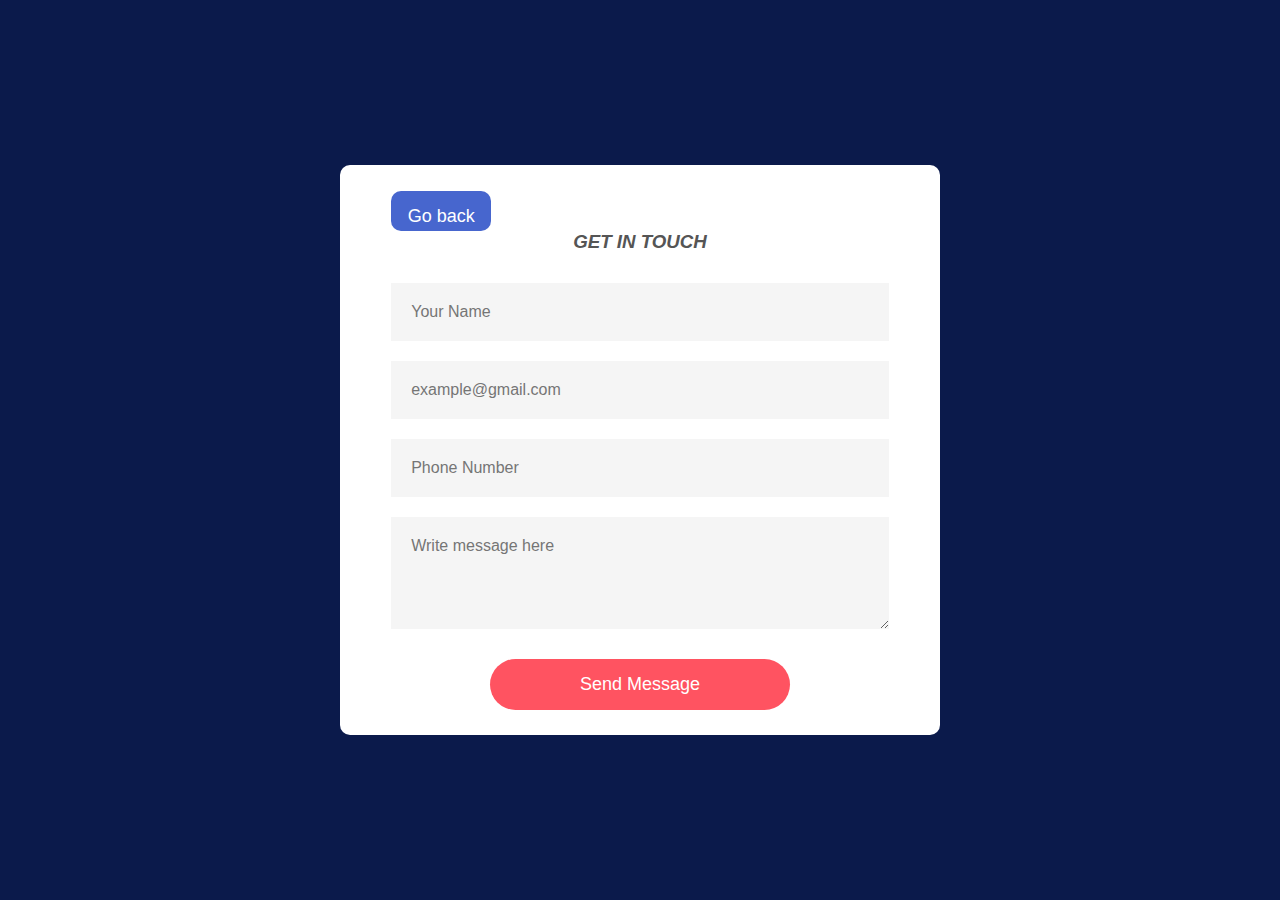
<file: contact.html>
<!DOCTYPE html>
<html>
    <head>
        <meta charset="utf-8">
        <meta http-equiv="X-UA-Compatible" content="IE=edge">
        <title>Contact page</title>
        <meta name="description" content="Contact page">
        <meta name="viewport" content="width=device-width, initial-scale=1">
        <link rel="stylesheet" href="contact.css">
    </head>
    <body>
        <div class="container">

            <form action="https://formsubmit.co/63eac8e29c3e4569f1c9a8822efb4838" method="POST">
                <button class="back" onclick="document.location='index.html'">Go back</button>
                <h3><i>GET IN TOUCH</i></h3>
                <input type="text" name="name" id="name" placeholder="Your Name" required>
                <input type="email" name="email" id="email" placeholder="example@gmail.com" required>
                <input type="hidden" name="_next" value="submit.html">
                <input type="tel" name="phone" id="phone" placeholder="Phone Number" required>
                <textarea id="message" name="message" rows="4" placeholder="Write message here"></textarea>
                <button type="submit">Send Message</button>
            </form>
        </div>

    </body>
</html>
</file>
<file: contact.css>
*{
    margin: 0;
    padding: 0;
    box-sizing: border-box;
    font-family: 'poppins', sans-serif;
}
.container{
    width: 100%;
    height: 100vh;
    background: #0b1a4b;
    display: flex;
    align-items: center;
    justify-content: center;
}
form{
    background: #fff;
    display: flex;
    flex-direction: column;
    padding: 2vw 4vw;
    width: 90%;
    max-width: 600px;
    border-radius: 10px;
}
form h3 {
    color: #555;
    font-weight: 800;
    margin-bottom: 20px;
    text-align: center;
}
form input, form textarea{
    border: 0;
    margin: 10px 0;
    padding: 20px;
    outline: none;
    background: #f5f5f5;
    font-size: 16px;
}
form button{
    padding: 15px;
    background: #ff5361;
    color: #fff;
    font-size: 18px;
    border: 0;
    outline: none;
    cursor: pointer;
    width: 300px;
    margin: 20px auto 0;
    border-radius: 30px;
}
.back{
    background: #4766ce;
    color: white;
    border: none;
    width: 100px;
    height: 40px;
    border-radius: 10px;
   margin-left: 0;
   margin-top: 0;

}

.back:hover {
    background: #2e3e74;
}
.back:active {
    background: #04248d;
}

@media screen and (max-width:350px) {
    form button{
        padding: 15px;
        background: #ff5361;
        color: #fff;
        font-size: 18px;
        border: 0;
        outline: none;
        cursor: pointer;
        width: 200px;
        margin: 20px auto 0;
        border-radius: 30px;
    }

}
@media screen and (max-width:300px) {
    form button{
        padding: 10px;
        background: #ff5361;
        color: #fff;
        font-size: 13px;
        border: 0;
        outline: none;
        cursor: pointer;
        width: 120px;
        margin: 20px auto 0;
        border-radius: 30px;
    }
}

@media screen and (max-width:150px) {
    form button{
        padding: 10px;
        background: #ff5361;
        color: #fff;
        font-size: 7px;
        border: 0;
        outline: none;
        cursor: pointer;
        width: 80px;
        margin: 20px auto 0;
        border-radius: 30px;
    }
    ::placeholder{
        font-size: 8px;
    }

}

@media screen and (max-width:95px) {
    form button{
        padding: 10px;
        background: #ff5361;
        color: #fff;
        font-size: 4px;
        border: 0;
        outline: none;
        cursor: pointer;
        width: 50px;
        margin: 20px auto 0;
        border-radius: 30px;
    }
    ::placeholder{
        font-size: 8px;
    }

}

@media screen and (max-width:80px) {
    form h3 {
        color: rgb(230, 11, 11);
        font-weight: 400;
        margin-bottom: 20px;
        text-align: center;
        font-size: 12px;
    }

    ::placeholder{
        font-size: 8px;
    }

}
@media screen and (max-width:60px) {
    form button{
        padding: 10px;
        background: #ff5361;
        color: #fff;
        font-size: 4px;
        border: 0;
        outline: none;
        cursor: pointer;
        width: 30px;
        margin: 20px auto 0;
        border-radius: 30px;
    }
    form h3 {
        color: rgb(241, 9, 9);
        font-weight: 400;
        margin-bottom: 20px;
        text-align: center;
        font-size: 8px;
    }

}















/*#001660;*/
</file>
